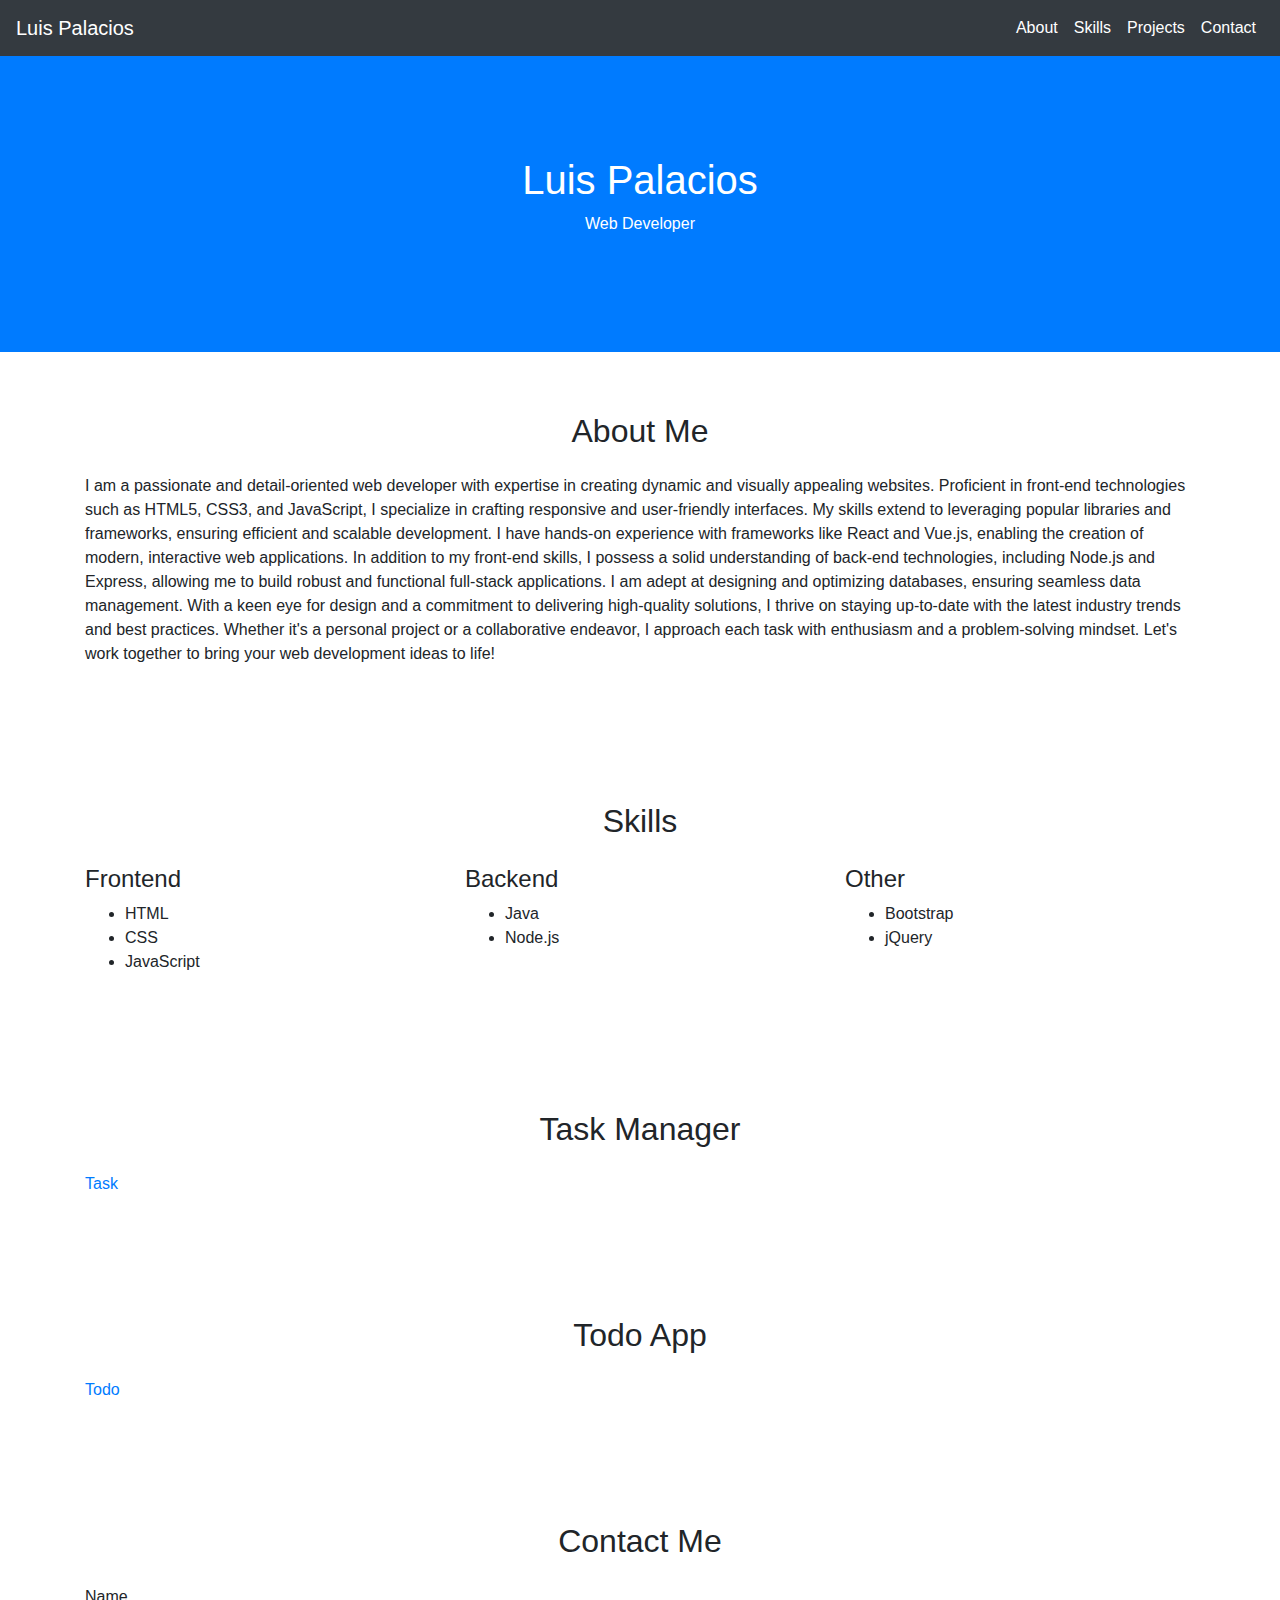
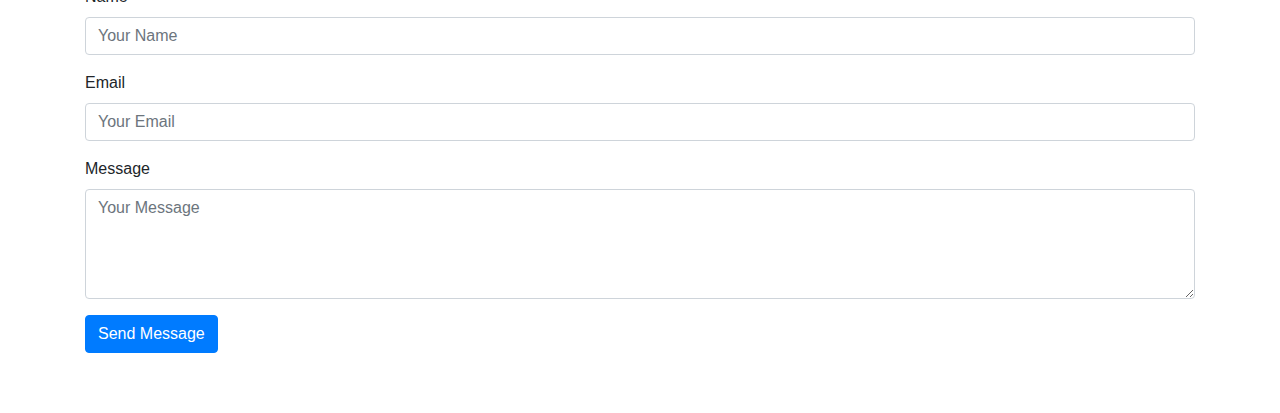
<file: index.html>
<!DOCTYPE html>
<html lang="en">
<head>
    <meta charset="UTF-8">
    <meta name="viewport" content="width=device-width, initial-scale=1.0">
    <title>Your Portfolio</title>
    <link rel="stylesheet" href="https://stackpath.bootstrapcdn.com/bootstrap/4.5.2/css/bootstrap.min.css">
    <style>
        /* Add your custom styles here */
        body {
            background-color: #f8f9fa;
        }

        .navbar {
            background-color: #343a40;
        }

        .navbar-dark .navbar-nav .nav-link {
            color: #fff;
        }

        .header {
            background-color: #007bff;
            color: #fff;
            text-align: center;
            padding: 100px 0;
        }

        .about-me,
        .skills,
        .projects,
        .contact {
            padding: 60px 0;
            background-color: #fff;
        }
    </style>
</head>
<body>

<nav class="navbar navbar-expand-lg navbar-dark">
    <a class="navbar-brand" href="#">Luis Palacios</a>
    <button class="navbar-toggler" type="button" data-toggle="collapse" data-target="#navbarNav" aria-controls="navbarNav" aria-expanded="false" aria-label="Toggle navigation">
        <span class="navbar-toggler-icon"></span>
    </button>
    <div class="collapse navbar-collapse" id="navbarNav">
        <ul class="navbar-nav ml-auto">
            <li class="nav-item">
                <a class="nav-link" href="#about">About</a>
            </li>
            <li class="nav-item">
                <a class="nav-link" href="#skills">Skills</a>
            </li>
            <li class="nav-item">
                <a class="nav-link" href="#projects">Projects</a>
            </li>
            <li class="nav-item">
                <a class="nav-link" href="#contact">Contact</a>
            </li>
        </ul>
    </div>
</nav>

<div class="header">
    <h1>Luis Palacios</h1>
    <p>Web Developer</p>
</div>

<section id="about" class="about-me">
    <div class="container">
        <h2 class="text-center mb-4">About Me</h2>
        <p>
            I am a passionate and detail-oriented web developer with expertise in creating dynamic and 
            visually appealing websites. Proficient in front-end technologies such as HTML5, CSS3, and 
            JavaScript, I specialize in crafting responsive and user-friendly interfaces.

            My skills extend to leveraging popular libraries and frameworks, ensuring efficient and 
            scalable development. I have hands-on experience with frameworks like React and Vue.js, 
            enabling the creation of modern, interactive web applications.
            
            In addition to my front-end skills, I possess a solid understanding of back-end technologies, 
            including Node.js and Express, allowing me to build robust and functional full-stack applications. 
            I am adept at designing and optimizing databases, ensuring seamless data management.
            
            With a keen eye for design and a commitment to delivering high-quality solutions, I thrive on 
            staying up-to-date with the latest industry trends and best practices. Whether it's a personal 
            project or a collaborative endeavor, I approach each task with enthusiasm and a problem-solving mindset.
            
            Let's work together to bring your web development ideas to life!
        </p>
    </div>
</section>

<section id="skills" class="skills">
    <div class="container">
        <h2 class="text-center mb-4">Skills</h2>
        <div class="row">
            <div class="col-sm-4">
                <h4>Frontend</h4>
                <ul>
                    <li>HTML</li>
                    <li>CSS</li>
                    <li>JavaScript</li>
                    <!-- Add more skills as needed -->
                </ul>
            </div>
            <div class="col-sm-4">
                <h4>Backend</h4>
                <ul>
                    <li>Java</li>
                    <li>Node.js</li>
                    <!-- Add more skills as needed -->
                </ul>
            </div>
            <div class="col-sm-4">
                <h4>Other</h4>
                <ul>
                    <li>Bootstrap</li>
                    <li>jQuery</li>
                    <!-- Add more skills as needed -->
                </ul>
            </div>
        </div>
    </div>
</section>

<section id="projects" class="projects">
    <div class="container">
        <h2 class="text-center mb-4">Task Manager</h2>
        <a href="task manager/task.html">Task</a>
        <!-- Add your project details and images here -->
    </div>
</section>
<section id="projects" class="projects">
    <div class="container">
        <h2 class="text-center mb-4">Todo App</h2>
        <a href="todo list/todo.html">Todo</a>
        <!-- Add your project details and images here -->
    </div>
</section>

<section id="contact" class="contact">
    <div class="container">
        <h2 class="text-center mb-4">Contact Me</h2>
        <form>
            <div class="form-group">
                <label for="name">Name</label>
                <input type="text" class="form-control" id="name" placeholder="Your Name">
            </div>
            <div class="form-group">
                <label for="email">Email</label>
                <input type="email" class="form-control" id="email" placeholder="Your Email">
            </div>
            <div class="form-group">
                <label for="message">Message</label>
                <textarea class="form-control" id="message" rows="4" placeholder="Your Message"></textarea>
            </div>
            <button type="submit" class="btn btn-primary">Send Message</button>
        </form>
    </div>
</section>

<script src="https://code.jquery.com/jquery-3.5.1.slim.min.js"></script>
<script src="https://cdn.jsdelivr.net/npm/@popperjs/core@2.11.6/dist/umd/popper.min.js"></script>
<script src="https://stackpath.bootstrapcdn.com/bootstrap/4.5.2/js/bootstrap.min.js"></script>

</body>
</html>
</file>
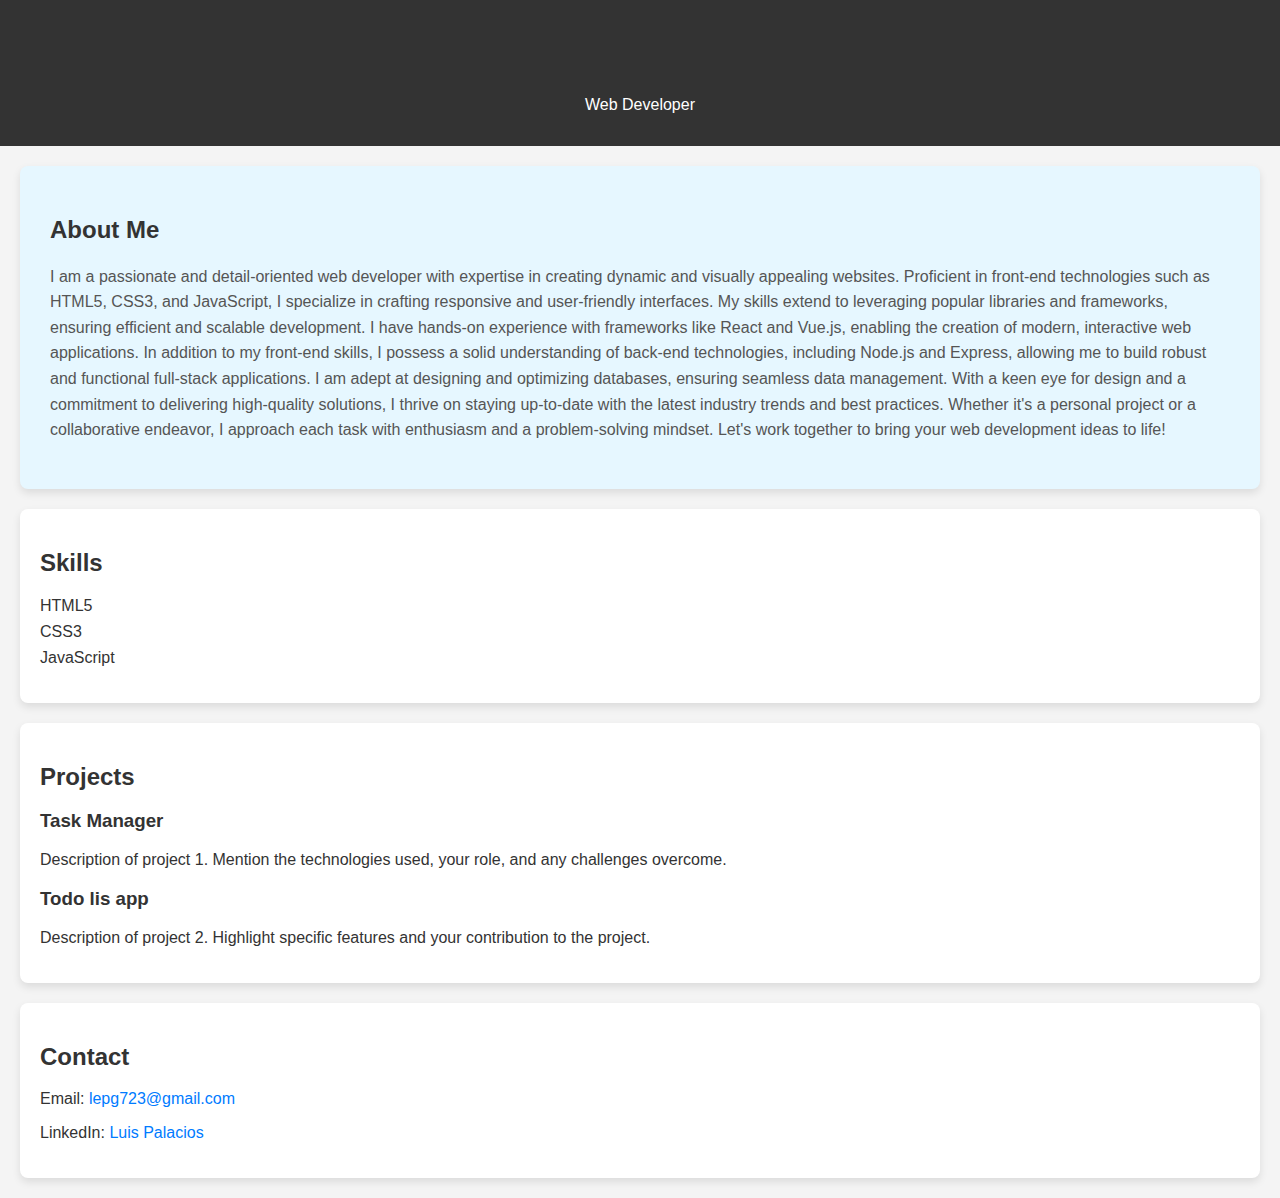
<file: idex.html>
<!DOCTYPE html>
<html lang="en">
<head>
    <meta charset="UTF-8">
    <meta name="viewport" content="width=device-width, initial-scale=1.0">
    <title>Luis Palacios - Portfolio</title>
    <link rel="stylesheet" href="style.css">
</head>
<body>

    <header>
        <h1>Luis Palacios</h1>
        <p>Web Developer</p>
    </header>

    <section id="about">
        <h2>About Me</h2>
        <p>
            I am a passionate and detail-oriented web developer with expertise in creating dynamic and 
            visually appealing websites. Proficient in front-end technologies such as HTML5, CSS3, and 
            JavaScript, I specialize in crafting responsive and user-friendly interfaces.

            My skills extend to leveraging popular libraries and frameworks, ensuring efficient and 
            scalable development. I have hands-on experience with frameworks like React and Vue.js, 
            enabling the creation of modern, interactive web applications.
            
            In addition to my front-end skills, I possess a solid understanding of back-end technologies, 
            including Node.js and Express, allowing me to build robust and functional full-stack applications. 
            I am adept at designing and optimizing databases, ensuring seamless data management.
            
            With a keen eye for design and a commitment to delivering high-quality solutions, I thrive on 
            staying up-to-date with the latest industry trends and best practices. Whether it's a personal 
            project or a collaborative endeavor, I approach each task with enthusiasm and a problem-solving mindset.
            
            Let's work together to bring your web development ideas to life!</p>
    </section>

    <section id="skills">
        <h2>Skills</h2>
        <ul>
            <li>HTML5</li>
            <li>CSS3</li>
            <li>JavaScript</li>
            <!-- Add more skills as needed -->
        </ul>
    </section>

    <section id="projects">
        <h2>Projects</h2>
        <div id="project">
            <h3>Task Manager</h3>
            <p>Description of project 1. Mention the technologies used, your role, and any challenges overcome.</p>
            <a href="#"></a>
        </div>
        <div id="project">
            <h3>Todo lis app</h3>
            <p>Description of project 2. Highlight specific features and your contribution to the project.</p>
            <a href="#"></a>

        </div>
        
    </section>

    <section id="contact">
        <h2>Contact</h2>
        <p>Email: <a href="mailto:lepg723@gmail.com">lepg723@gmail.com</a></p>
        <p>LinkedIn: <a href="https://www.linkedin.com/in/luis-palacios-guerrero-3428702a1/">Luis Palacios</a></p>
        <!-- Add more contact information as needed -->
    </section>

    <script src="script.js"></script>

</body>
</html>
</file>
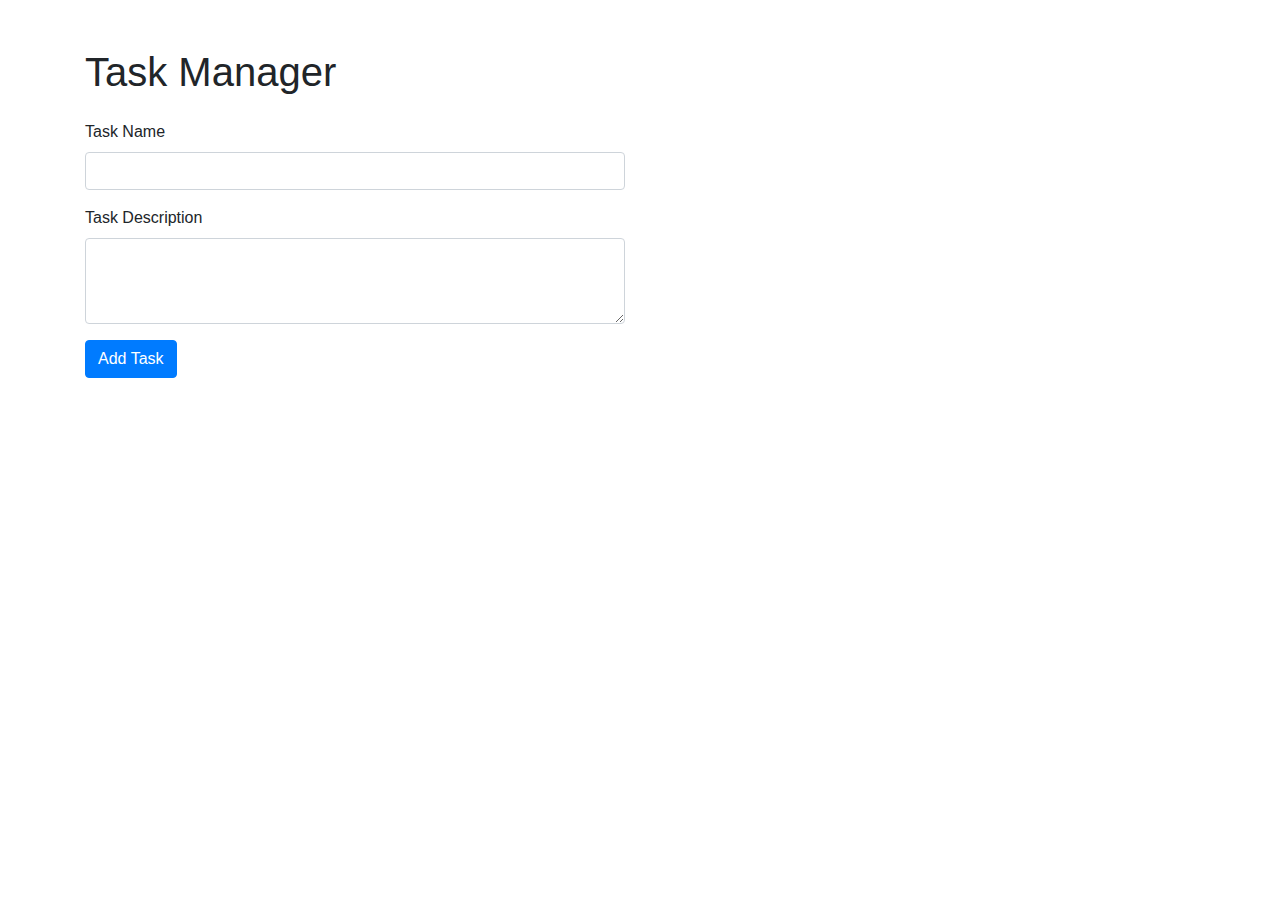
<file: task manager/task.html>
<!DOCTYPE html>
<html lang="en">
<head>
    <meta charset="UTF-8">
    <meta name="viewport" content="width=device-width, initial-scale=1.0">
    <link rel="stylesheet" href="https://stackpath.bootstrapcdn.com/bootstrap/4.5.2/css/bootstrap.min.css">
    <title>Task Manager</title>
    <style>
        /* Add your custom styles here */
    </style>
</head>
<body>

<div class="container mt-5">
    <h1>Task Manager</h1>

    <div class="row mt-4">
        <div class="col-md-6">
            <form id="taskForm">
                <div class="form-group">
                    <label for="taskName">Task Name</label>
                    <input type="text" class="form-control" id="taskName" required>
                </div>
                <div class="form-group">
                    <label for="taskDescription">Task Description</label>
                    <textarea class="form-control" id="taskDescription" rows="3" required></textarea>
                </div>
                <button type="button" class="btn btn-primary" onclick="addTask()">Add Task</button>
            </form>
        </div>

        <div class="col-md-6">
            <ul class="list-group" id="taskList">
                <!-- Task items will be dynamically added here -->
            </ul>
        </div>
    </div>
</div>

<script src="https://code.jquery.com/jquery-3.5.1.slim.min.js"></script>
<script src="https://cdn.jsdelivr.net/npm/@popperjs/core@2.11.6/dist/umd/popper.min.js"></script>
<script src="https://stackpath.bootstrapcdn.com/bootstrap/4.5.2/js/bootstrap.min.js"></script>

<script>
    function addTask() {
        // Get values from the form
        var taskName = document.getElementById('taskName').value;
        var taskDescription = document.getElementById('taskDescription').value;

        // Validate input
        if (taskName.trim() === '' || taskDescription.trim() === '') {
            alert('Please enter both task name and description.');
            return;
        }

        // Create a new task item
        var taskItem = document.createElement('li');
        taskItem.className = 'list-group-item';
        taskItem.innerHTML = '<strong>' + taskName + '</strong>: ' + taskDescription;

        // Append the task item to the task list
        document.getElementById('taskList').appendChild(taskItem);

        // Clear the form
        document.getElementById('taskForm').reset();
    }
</script>

</body>
</html>
</file>
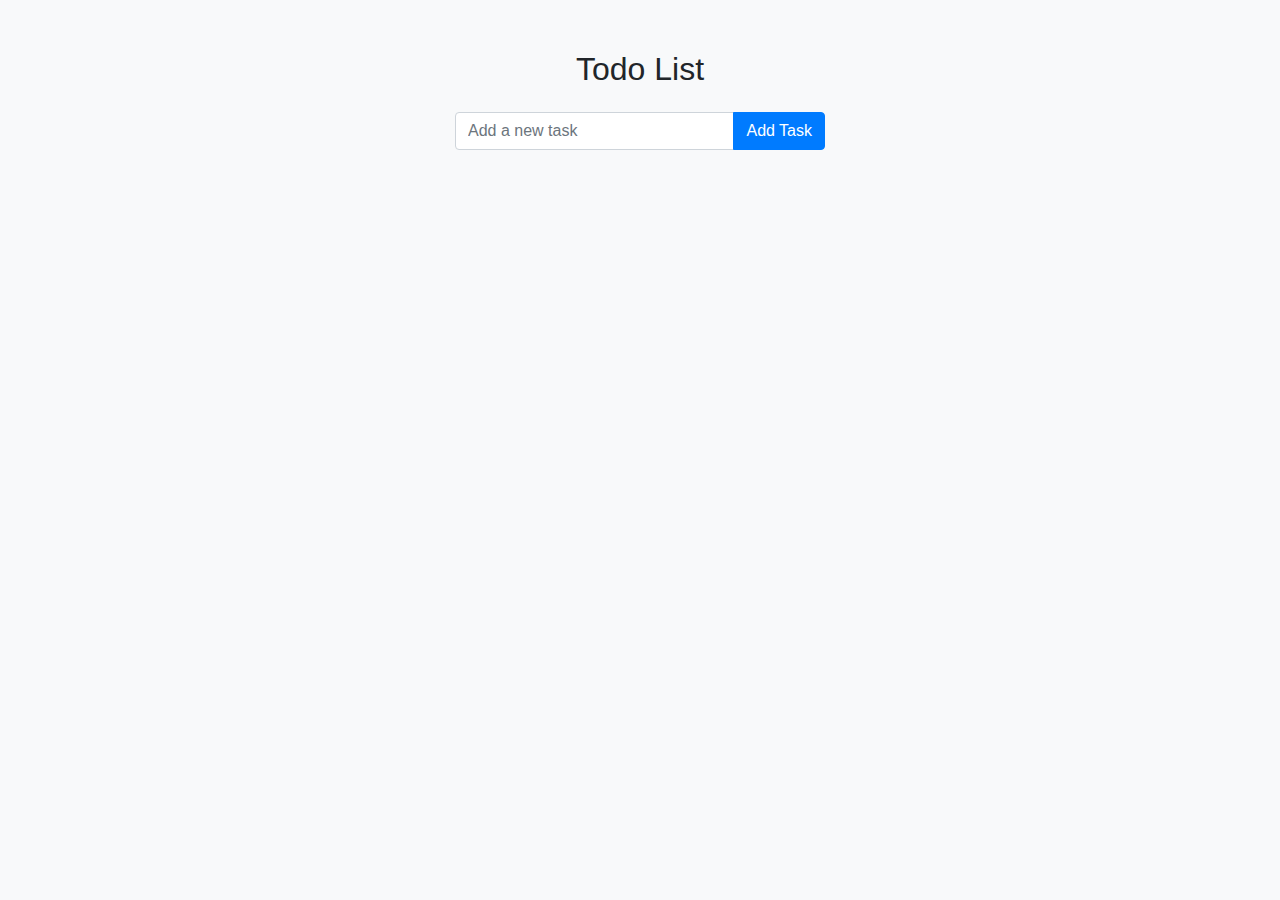
<file: todo list/todo.html>
<!DOCTYPE html>
<html lang="en">
<head>
    <meta charset="UTF-8">
    <meta name="viewport" content="width=device-width, initial-scale=1.0">
    <title>Todo List</title>
    <link rel="stylesheet" href="https://stackpath.bootstrapcdn.com/bootstrap/4.5.2/css/bootstrap.min.css">
    <style>
        body {
            background-color: #f8f9fa;
        }

        .todo-container {
            max-width: 400px;
            margin: 50px auto;
        }

        .todo-list {
            list-style-type: none;
            padding: 0;
        }

        .todo-item {
            display: flex;
            justify-content: space-between;
            align-items: center;
            padding: 10px;
            background-color: #fff;
            border: 1px solid #dee2e6;
            margin-bottom: 5px;
            border-radius: 5px;
        }

        .delete-btn {
            cursor: pointer;
            color: #dc3545;
        }
    </style>
</head>
<body>

<div class="container todo-container">
    <h2 class="text-center mb-4">Todo List</h2>

    <ul class="todo-list" id="todoList">
        <!-- Todo items will be dynamically added here -->
    </ul>

    <div class="input-group mb-3">
        <input type="text" class="form-control" id="taskInput" placeholder="Add a new task" aria-label="Add a new task" aria-describedby="addBtn">
        <div class="input-group-append">
            <button class="btn btn-primary" type="button" id="addBtn" onclick="addTask()">Add Task</button>
        </div>
    </div>
</div>

<script src="https://code.jquery.com/jquery-3.5.1.slim.min.js"></script>
<script src="https://cdn.jsdelivr.net/npm/@popperjs/core@2.11.6/dist/umd/popper.min.js"></script>
<script src="https://stackpath.bootstrapcdn.com/bootstrap/4.5.2/js/bootstrap.min.js"></script>

<script>
    function addTask() {
        var taskInput = document.getElementById('taskInput');
        var taskText = taskInput.value.trim();

        if (taskText === '') {
            alert('Please enter a valid task.');
            return;
        }

        var todoList = document.getElementById('todoList');

        var listItem = document.createElement('li');
        listItem.className = 'todo-item';

        var taskTextElement = document.createElement('span');
        taskTextElement.textContent = taskText;

        var deleteButton = document.createElement('span');
        deleteButton.className = 'delete-btn';
        deleteButton.innerHTML = '&times;';
        deleteButton.onclick = function () {
            todoList.removeChild(listItem);
        };

        listItem.appendChild(taskTextElement);
        listItem.appendChild(deleteButton);

        todoList.appendChild(listItem);

        // Clear the input
        taskInput.value = '';
    }
</script>

</body>
</html>
</file>
<file: style.css>
body {
    font-family: 'Arial', sans-serif;
    margin: 0;
    padding: 0;
    background-color: #f4f4f4;
    color: #333;
}

header {
    background-color: #333;
    color: #fff;
    text-align: center;
    padding: 1em 0;
}

section {
    padding: 20px;
    margin: 20px;
    background-color: #fff;
    border-radius: 8px;
    box-shadow: 0 4px 8px rgba(0, 0, 0, 0.1);
}

h1, h2, h3 {
    color: #333;
}

ul {
    list-style-type: none;
    padding: 0;
}

li {
    margin-bottom: 8px;
}

a {
    color: #007BFF;
    text-decoration: none;
}

a:hover {
    text-decoration: underline;
}

/* Dynamic Styles */
@media only screen and (max-width: 600px) {
    header {
        padding: 0.5em 0;
    }

    section {
        margin: 10px;
        padding: 15px;
    }
}

@media only screen and (max-width: 400px) {
    h1 {
        font-size: 1.5em;
    }

    h2 {
        font-size: 1.2em;
    }
}

section#about {
    background-color: #f9f9f9;
    padding: 30px;
    border-radius: 8px;
    box-shadow: 0 4px 8px rgba(0, 0, 0, 0.1);
}

section#about h2 {
    color: #333;
}

section#about p {
    line-height: 1.6;
    color: #555;
}
</file>
